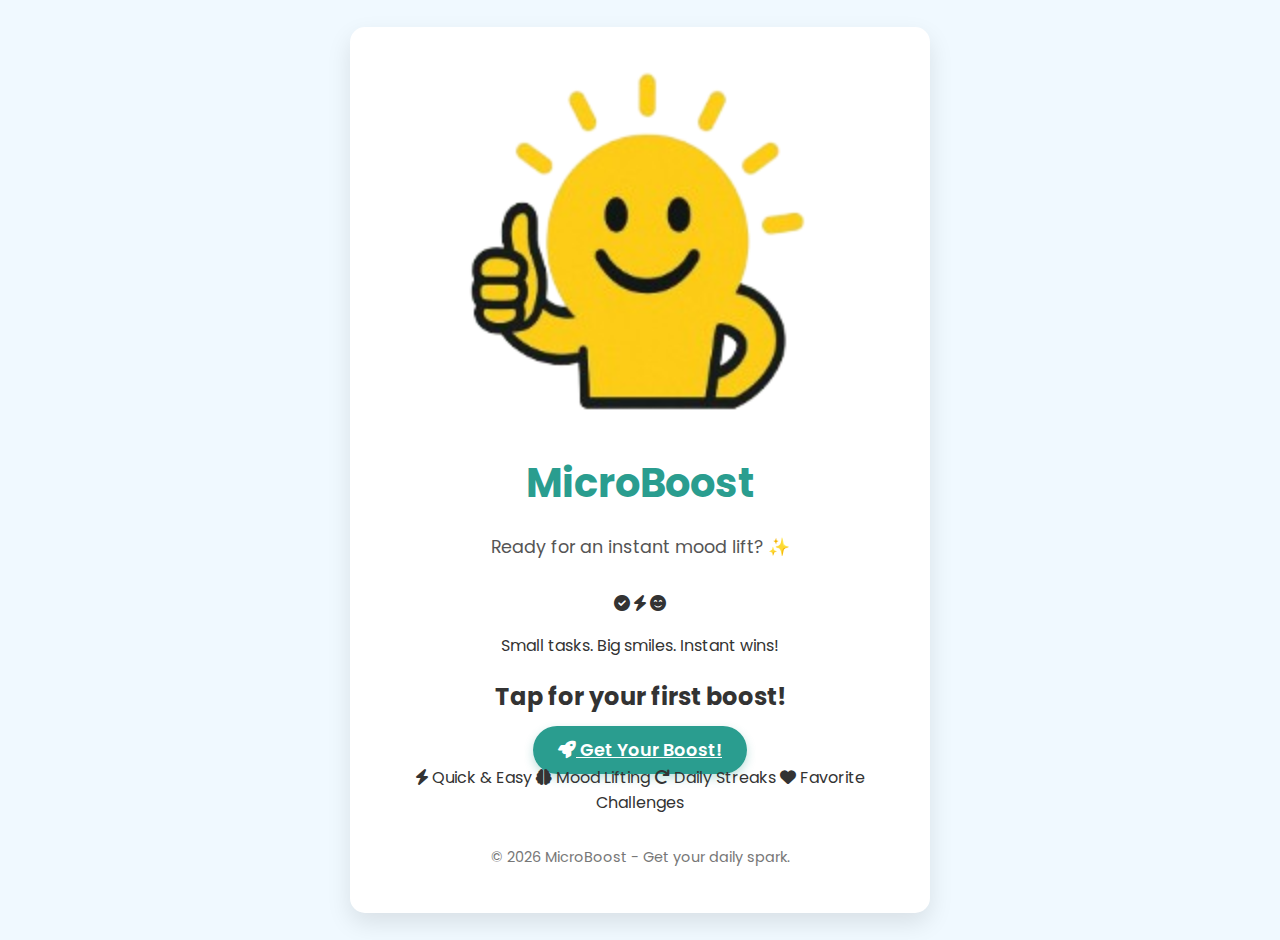
<file: index.html>
<!DOCTYPE html>
<html lang="en">
<head>
    <meta charset="UTF-8">
    <meta name="viewport" content="width=device-width, initial-scale=1.0">
    <title>MicroBoost - Your Instant Feel-Good Fix!</title>
    <link rel="stylesheet" href="style.css">
    <link rel="icon" href="favicon.png" type="image/png">
    <script async src="https://pagead2.googlesyndication.com/pagead/js/adsbygoogle.js?client=ca-pub-9271087055525719"
         crossorigin="anonymous"></script>
    <link href="https://fonts.googleapis.com/css2?family=Poppins:wght@400;600;700&display=swap" rel="stylesheet">
    <link rel="stylesheet" href="https://cdnjs.cloudflare.com/ajax/libs/font-awesome/6.0.0-beta3/css/all.min.css">
    <!-- Eventueel een lichte animatie library als je dat wilt, bijv. Animate.css (optioneel) -->
    <!-- <link rel="stylesheet" href="https://cdnjs.cloudflare.com/ajax/libs/animate.css/4.1.1/animate.min.css"/> -->
</head>
<body>
    <div class="container homepage-container">
        <header class="homepage-header">
            <img src="apple-touch-icon.png" alt="MicroBoost Logo" class="logo animate__animated animate__pulse animate__infinite animate__slower"> <!-- Logo met animatie -->
            <h1>MicroBoost</h1>
            <p class="tagline">Ready for an instant mood lift? ✨</p>
        </header>

        <main class="homepage-main">
            <section class="hero-section">
                <!-- Visueel element hier: misschien een korte GIF/video loop van confetti, lachende mensen,
                     of het "Gedaan!" scherm van de app. Of een carrousel met 3 mini-uitdaging voorbeelden. -->
                <div class="visual-placeholder">
                    <i class="fas fa-check-circle hero-icon"></i>
                    <i class="fas fa-bolt hero-icon"></i>
                    <i class="fas fa-smile-beam hero-icon"></i>
                </div>
                <p class="hero-text">Small tasks. Big smiles. Instant wins!</p>
            </section>

            <section class="cta-section">
                <h2>Tap for your first boost!</h2>
                <a href="boost.html" class="button button-primary cta-button animate__animated animate__tada animate__delay-1s">
                    <i class="fas fa-rocket"></i> Get Your Boost!
                </a>
            </section>

            <section class="quick-info-pills">
                <span><i class="fas fa-bolt"></i> Quick & Easy</span>
                <span><i class="fas fa-brain"></i> Mood Lifting</span>
                <span><i class="fas fa-redo"></i> Daily Streaks</span>
                <span><i class="fas fa-heart"></i> Favorite Challenges</span>
            </section>
        </main>

        <footer class="homepage-footer">
            <p>© <span id="currentYear"></span> MicroBoost - Get your daily spark.</p>
        </footer>
    </div>

    <script>
        const currentYearElement = document.getElementById('currentYear');
        if (currentYearElement) {
            currentYearElement.textContent = new Date().getFullYear();
        }
    </script>
</body>
</html>
</file>
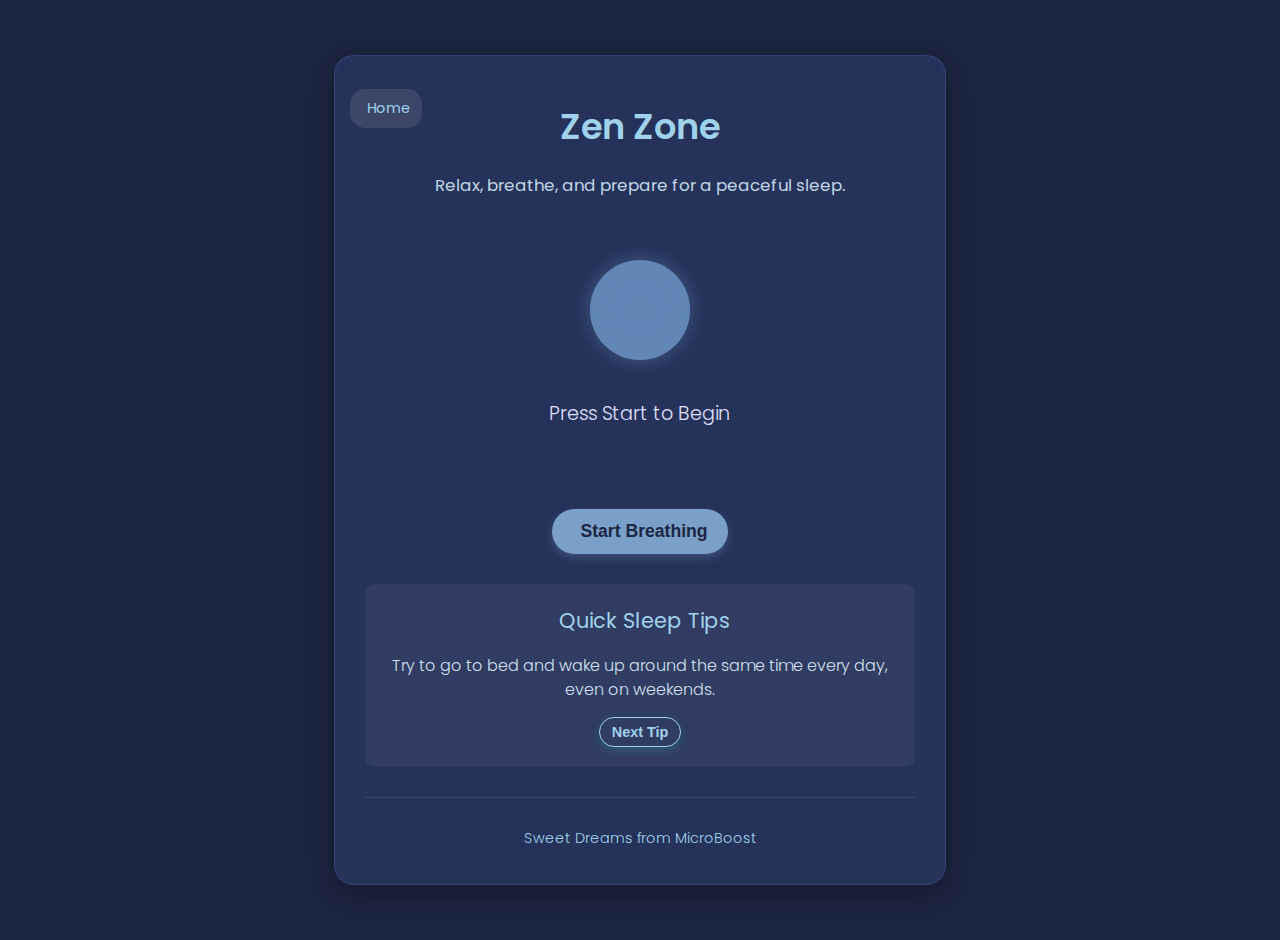
<file: sleep.html>
<!DOCTYPE html>
<html lang="en">
<head>
    <meta charset="UTF-8">
    <meta name="viewport" content="width=device-width, initial-scale=1.0">
    <title>MicroBoost - Sleep & Zen Zone</title>
    <link rel="stylesheet" href="style.css"> <!-- We gebruiken dezelfde basis CSS -->
    <link rel="apple-touch-icon" sizes="180x180" href="apple-touch-icon.png">
    <link rel="icon" type="image/png" sizes="32x32" href="favicon-32x32.png">
    <script async src="https://pagead2.googlesyndication.com/pagead/js/adsbygoogle.js?client=ca-pub-9271087055525719"
         crossorigin="anonymous"></script>
    <link href="https://fonts.googleapis.com/css2?family=Poppins:wght@300;400;600&display=swap" rel="stylesheet">
    <link rel="stylesheet" href="sleep_script.css">
</head>
<body class="sleep-page-body"> <!-- Extra class voor specifieke body styling -->

    <div class="sleep-container">
        
        <header class="sleep-header">
            <a href="index.html" class="home-link-sleep"><i class="fas fa-home"></i> Home</a>
            <h1>Zen Zone</h1>
            <p>Relax, breathe, and prepare for a peaceful sleep.</p>
        </header>

        <main class="sleep-main">
            <div class="breathing-guide-container">
                <div class="breathing-circle" id="breathingCircle"></div>
                <p class="breathing-instruction" id="breathingInstruction">Press Start to Begin</p>
            </div>

            <div class="controls">
                <button id="startStopButton" class="button button-sleep-cta"><i class="fas fa-play"></i> Start Breathing</button>
                
            </div>

            <div class="sleep-tips-container">
                <h2><i class="fas fa-lightbulb"></i> Quick Sleep Tips</h2>
                <p id="sleepTipText">Tip: Try to go to bed and wake up around the same time every day, even on weekends.</p>
                <button id="nextTipButton" class="button button-sleep-small">Next Tip</button>
            </div>
        </main>

        <footer class="sleep-footer">
            <p>Sweet Dreams from MicroBoost</p>
        </footer>
    </div>

    

    <script src="sleep_script.js"></script>
</body>
</html>
</file>
<file: style.css>
body {
    font-family: 'Poppins', sans-serif;
    background-color: #f0f9ff; /* Lichte, luchtige blauwtint */
    color: #333;
    margin: 0;
    padding: 20px;
    display: flex;
    justify-content: center;
    align-items: center;
    min-height: 100vh;
    text-align: center;
    line-height: 1.6;
}

.container {
    background-color: #ffffff;
    padding: 30px 40px;
    border-radius: 15px;
    box-shadow: 0 10px 25px rgba(0, 0, 0, 0.1);
    max-width: 500px;
    width: 100%;
}

header h1 {
    color: #2a9d8f; /* Groenblauw accent */
    font-size: 2.5em;
    margin-bottom: 5px;
}

header p {
    color: #555;
    font-size: 1.1em;
    margin-bottom: 30px;
}

.challenge-card {
    background-color: #e9f5f9; /* Nog lichtere blauwtint voor de kaart */
    padding: 25px;
    border-radius: 10px;
    margin-bottom: 25px;
    min-height: 100px; /* Zodat het niet te veel springt */
    display: flex;
    justify-content: center;
    align-items: center;
    border: 2px dashed #a0d2eb; /* Gestippelde rand */
}

#challengeText {
    font-size: 1.4em;
    color: #2c7a7b; /* Donkerder groenblauw voor tekst */
    font-weight: 600;
}

.actions {
    margin-bottom: 20px;
    display: flex;
    flex-direction: column; /* Knoppen onder elkaar op mobiel */
    gap: 10px;
}

@media (min-width: 480px) { /* Knoppen naast elkaar op grotere schermen */
    .actions {
        flex-direction: row;
        justify-content: center;
    }
}

/* ... (Behoud alle vorige relevante CSS) ... */

.filter-controls {
    display: flex;
    flex-wrap: wrap; /* Zorgt dat knoppen naar volgende regel gaan als ze niet passen */
    justify-content: center;
    gap: 10px;
    margin-bottom: 25px;
}

.filter-button {
    background-color: #e0e0e0; /* Neutrale kleur voor niet-actieve filters */
    color: #555;
    padding: 8px 15px;
    font-size: 0.95em;
    box-shadow: 0 2px 5px rgba(0,0,0,0.1);
}

.filter-button:hover {
    background-color: #d0d0d0;
}

.filter-button.active {
    background-color: #2a9d8f; /* Hoofdkleur voor actieve filter */
    color: white;
    box-shadow: 0 4px 10px rgba(42, 157, 143, 0.3);
}

/* Stijl voor de geschatte tijd in de challenge tekst */
.challenge-card #challengeText .estimated-time {
    display: block; /* Op een nieuwe regel voor duidelijkheid */
    font-size: 0.8em;
    color: #777;
    margin-top: 5px;
    font-style: italic;
}

/* Aanpassing aan challenge card om ruimte te maken voor estimated time */
.challenge-card { 
    background-color: #e9f5f9;
    padding: 20px 25px; /* Iets aangepaste padding */
    border-radius: 10px;
    margin-bottom: 25px;
    min-height: 120px; /* Iets hoger voor de extra tekstregel */
    display: flex;
    flex-direction: column; /* Zodat estimated time onder de challenge komt */
    justify-content: center;
    align-items: center;
    border: 2px dashed #a0d2eb;
}

#challengeText { /* Reset text-align voor het geval het van body erft */
    text-align: center;
}

/* ... (Rest van je CSS, inclusief .button, .feedback-container etc.) ... */
.button {
    background-color: #2a9d8f; /* Groenblauw */
    color: white;
    border: none;
    padding: 12px 25px;
    font-size: 1.1em;
    font-weight: 600;
    border-radius: 25px; /* Rondere knoppen */
    cursor: pointer;
    transition: background-color 0.3s ease, transform 0.2s ease;
    box-shadow: 0 4px 10px rgba(42, 157, 143, 0.3);
}

.button:hover {
    background-color: #268a7e; /* Iets donkerder bij hover */
    transform: translateY(-2px); /* Kleine lift bij hover */
}

.button:active {
    transform: translateY(0px); /* Terug naar normaal bij klik */
    box-shadow: 0 2px 5px rgba(42, 157, 143, 0.3);
}


.button-secondary {
    background-color: #f4a261; /* Oranje accentkleur */
    box-shadow: 0 4px 10px rgba(244, 162, 97, 0.3);
}

.button-secondary:hover {
    background-color: #e7904e;
}


.feedback-container {
    min-height: 30px; /* Ruimte voor feedback */
    margin-top: 15px;
}

#feedbackText {
    font-size: 1.2em;
    color: #e76f51; /* Rood-oranje voor feedback */
    font-weight: 600;
    opacity: 0; /* Initieel onzichtbaar */
    transform: translateY(10px); /* Initieel iets naar beneden */
    transition: opacity 0.5s ease, transform 0.5s ease;
}

#feedbackText.show {
    opacity: 1;
    transform: translateY(0);
}


footer {
    margin-top: 30px;
    font-size: 0.9em;
    color: #777;
}

/* ... (Behoud alle vorige CSS) ... */

/* Nieuwe CSS voor challenge text animatie */
.challenge-card #challengeText {
    font-size: 1.4em;
    color: #2c7a7b;
    font-weight: 600;
    transition: opacity 0.4s ease-in-out, transform 0.4s ease-in-out;
    opacity: 1;
    transform: translateY(0);
}

.challenge-card #challengeText.fade-out {
    opacity: 0;
    transform: translateY(-10px);
}

.challenge-card #challengeText.fade-in {
    opacity: 1;
    transform: translateY(0);
}


/* Feedback animatie verbetering */
#feedbackText {
    font-size: 1.2em;
    color: #e76f51;
    font-weight: 600;
    opacity: 0;
    transform: scale(0.8) translateY(20px); /* Begin kleiner en lager */
    transition: opacity 0.4s cubic-bezier(0.68, -0.55, 0.27, 1.55), transform 0.4s cubic-bezier(0.68, -0.55, 0.27, 1.55); /* Bounce effect */
}

#feedbackText.show {
    opacity: 1;
    transform: scale(1) translateY(0);
}

/* Stijl voor de knoppen wanneer disabled (duidelijker) */
.button:disabled {
    background-color: #cccccc;
    color: #666666;
    cursor: not-allowed;
    box-shadow: none;
    transform: none;
}

/* ... (Behoud alle vorige relevante CSS) ... */

header .stats-display {
    margin-top: 10px;
    margin-bottom: 20px;
    font-size: 0.95em;
    color: #555;
    display: flex;
    justify-content: center;
    gap: 20px; /* Ruimte tussen streak en totaal */
}

header .stats-display span {
    background-color: #e9f5f9;
    padding: 5px 10px;
    border-radius: 15px;
}

.challenge-card {
    position: relative; /* Nodig voor absolute positionering van favoriet knop */
    /* ... (andere .challenge-card stijlen blijven) ... */
}

.favorite-button {
    position: absolute;
    top: 10px;
    right: 10px;
    background: none;
    border: none;
    font-size: 1.5em; /* Groter icoon */
    color: #e76f51; /* Oranje-rood voor hartje */
    cursor: pointer;
    padding: 5px;
    transition: transform 0.2s ease;
}

.favorite-button:hover {
    transform: scale(1.2);
}

.favorite-button i.fas { /* Stijl voor gevuld hart */
    color: #e76f51; /* Behoud kleur */
}
.favorite-button i.far { /* Stijl voor leeg hart */
    color: #cccccc; /* Grijs als niet favoriet */
}
.favorite-button.is-favorite i.far { /* Verberg leeg hart als favoriet */
    display: none;
}
.favorite-button.is-favorite i.fas { /* Toon gevuld hart als favoriet */
    display: inline-block; /* Of wat nodig is voor Font Awesome */
}
/* Als je geen Font Awesome gebruikt en tekst "Favoriet" hebt, pas dit dan aan */


.favorites-panel {
    position: fixed; /* Of absolute, afhankelijk van gewenst effect */
    top: 50%;
    left: 50%;
    transform: translate(-50%, -50%);
    background-color: white;
    padding: 20px 30px;
    border-radius: 10px;
    box-shadow: 0 0 20px rgba(0,0,0,0.2);
    z-index: 1000; /* Boven andere content */
    width: 90%;
    max-width: 450px;
    max-height: 80vh; /* Maximale hoogte */
    overflow-y: auto; /* Scrollen als lijst lang is */
    text-align: left;
}

.favorites-panel.hidden {
    display: none;
}

.favorites-panel h2 {
    text-align: center;
    margin-top: 0;
    margin-bottom: 15px;
    color: #2a9d8f;
}

.favorites-panel ul {
    list-style-type: none;
    padding: 0;
    margin-bottom: 20px;
}

.favorites-panel li {
    padding: 10px 0;
    border-bottom: 1px solid #eee;
    font-size: 0.95em;
    display: flex; /* Voor verwijder knop */
    justify-content: space-between;
    align-items: center;
}
.favorites-panel li:last-child {
    border-bottom: none;
}
.favorites-panel .remove-favorite-btn {
    background: none;
    border: none;
    color: #e76f51;
    font-size: 0.9em;
    cursor: pointer;
    padding: 5px;
}
.favorites-panel .remove-favorite-btn:hover {
    color: #c0392b;
}


/* Stijl voor de favorieten toggle knop in de filters */
.favorite-toggle-button i {
    margin-right: 5px;
}

/* ... (Behoud alle vorige relevante CSS) ... */

/* Stijl voor de daadwerkelijke filterknoppen (Alles, Snel, Medium, Lang) */
.filter-button[data-filter] { /* Selecteert alleen knoppen met data-filter attribuut */
    background-color: #f0f0f0;
    color: #555;
    border: 2px solid transparent;
    padding: 8px 15px;
    font-size: 0.95em;
    border-radius: 20px;
    cursor: pointer;
    transition: background-color 0.3s ease, color 0.3s ease, border-color 0.3s ease, transform 0.2s ease;
    font-weight: 500;
}

.filter-button[data-filter]:hover {
    background-color: #e0e0e0;
    color: #333;
    transform: translateY(-1px);
}

.filter-button[data-filter].active { /* Deze .active class is voor de geselecteerde DUUR-filter */
    background-color: #2a9d8f;
    color: white;
    border-color: #227c70;
    font-weight: 600;
    transform: translateY(0);
    box-shadow: 0 3px 8px rgba(42, 157, 143, 0.25);
}

/* Aparte styling voor de "Favorieten" knop, die nu meer als een toggle fungeert */
#showFavoritesButton {
    background-color: #f4a261; /* Oranje basiskleur, bijvoorbeeld */
    color: white;
    border: 2px solid transparent; /* Voor consistentie */
    /* Behoud padding, font-size, border-radius, cursor, transition van .filter-button als je wilt */
}

#showFavoritesButton:hover {
    background-color: #e7904e; /* Donkerder oranje bij hover */
}

/* Optionele stijl als het favorietenpaneel open is (via JS class 'active-panel-open') */
#showFavoritesButton.active-panel-open {
    background-color: #d98240; /* Nog donkerder oranje als paneel open is */
    border-color: #c06c30;
    box-shadow: inset 0 2px 4px rgba(0,0,0,0.15); /* Ingedrukt effect */
}


/* ... (Rest van je CSS) ... */
</file>
<file: sleep_script.css>
/* sleep_style.css */

.sleep-page-body {
    background-color: #1c2541; /* Donkerblauw, nachtelijke sfeer */
    color: #f0f8ff; /* Lichte tekstkleur (AliceBlue) */
    transition: background-color 0.5s ease;
}

.sleep-container {
    background-color: rgba(42, 55, 100, 0.7); /* Semi-transparant donkerblauw */
    padding: 20px 30px;
    border-radius: 20px;
    box-shadow: 0 8px 30px rgba(0, 0, 0, 0.3);
    max-width: 550px;
    width: 90%;
    border: 1px solid rgba(128, 128, 255, 0.2); /* Subtiele lichte rand */
}

.sleep-header {
    text-align: center;
    margin-bottom: 30px;
    position: relative; /* Voor de home link positionering */
}

.home-link-sleep {
    position: absolute;
    top: -10px;
    left: -15px;
    font-size: 0.9em;
    color: #a0d2eb;
    text-decoration: none;
    padding: 8px 12px;
    background-color: rgba(255, 255, 255, 0.1);
    border-radius: 15px;
    transition: background-color 0.3s, color 0.3s;
}
.home-link-sleep:hover {
    background-color: rgba(255, 255, 255, 0.2);
    color: #f0f8ff;
}
.home-link-sleep i {
    margin-right: 5px;
}


.sleep-header h1 {
    color: #a0d2eb; /* Lichtblauw */
    font-size: 2.2em;
    margin-bottom: 5px;
    font-weight: 600;
}

.sleep-header p {
    color: #c0d6e4; /* Nog lichter blauw/grijs */
    font-size: 1.05em;
}

.breathing-guide-container {
    display: flex;
    flex-direction: column;
    align-items: center;
    justify-content: center;
    margin-bottom: 30px;
    min-height: 250px; /* Ruimte voor cirkel en tekst */
}

.breathing-circle {
    width: 100px; /* Startgrootte */
    height: 100px;
    background-color: #6287b7; /* Zacht, dromerig blauw */
    border-radius: 50%;
    margin-bottom: 20px;
    transition: transform 3.8s cubic-bezier(0.45, 0.05, 0.55, 0.95), background-color 3.8s ease; /* Langzame, vloeiende transitie */
    box-shadow: 0 0 20px rgba(98, 135, 183, 0.5), 0 0 30px rgba(98, 135, 183, 0.3) inset;
}

.breathing-circle.inhale {
    transform: scale(1.8);
    background-color: #8bb5e8; /* Lichter bij inademen */
}

.breathing-circle.exhale {
    transform: scale(1);
    background-color: #6287b7; /* Terug naar basiskleur */
}

.breathing-instruction {
    font-size: 1.2em;
    color: #e0e0ff;
    min-height: 1.5em; /* Voorkom springen van layout */
    font-weight: 300;
}

.sleep-main .controls {
    display: flex;
    justify-content: center;
    gap: 15px;
    margin-bottom: 30px;
}

/* Overwrite algemene knopstijlen voor deze pagina indien nodig */
.button-sleep-cta {
    background-color: #7aa0c9; /* Passend bij thema */
    color: #1c2541; /* Donkere tekst voor contrast */
    box-shadow: 0 4px 10px rgba(122, 160, 201, 0.3);
    padding: 12px 20px;
}
.button-sleep-cta:hover {
    background-color: #8bb5e8;
}
.button-sleep-cta i {
    margin-right: 8px;
}


.button-sleep-secondary {
    background-color: rgba(255,255,255,0.15);
    color: #e0e0ff;
    border: 1px solid rgba(255,255,255,0.2);
    padding: 10px 15px;
}
.button-sleep-secondary:hover {
    background-color: rgba(255,255,255,0.25);
}
.button-sleep-secondary.sound-on i {
    color: #a0d2eb; /* Lichter blauw als geluid aan is */
}


.sleep-tips-container {
    background-color: rgba(255, 255, 255, 0.05);
    padding: 20px;
    border-radius: 10px;
    text-align: center;
}

.sleep-tips-container h2 {
    font-size: 1.3em;
    color: #a0d2eb;
    margin-top: 0;
    margin-bottom: 15px;
    font-weight: 400;
}
.sleep-tips-container h2 i {
    margin-right: 8px;
}

#sleepTipText {
    font-size: 1em;
    color: #d0e0f0;
    min-height: 3em; /* Ruimte voor 2 regels tekst */
    margin-bottom: 15px;
    font-weight: 300;
    line-height: 1.5;
}

.button-sleep-small {
    background-color: transparent;
    color: #a0d2eb;
    border: 1px solid #a0d2eb;
    padding: 6px 12px;
    font-size: 0.9em;
}
.button-sleep-small:hover {
    background-color: #a0d2eb;
    color: #1c2541;
}

.sleep-footer {
    margin-top: 30px;
    padding-top: 15px;
    border-top: 1px solid rgba(255, 255, 255, 0.1);
    font-size: 0.9em;
    color: #a0d2eb;
    font-weight: 300;
}

.breathing-circle {
    width: 100px; /* Startgrootte */
    height: 100px;
    background-color: #6287b7;
    border-radius: 50%;
    margin-bottom: 20px;
    /* Belangrijk: transitie voor transform (schaal) en achtergrondkleur */
    transition: transform 3.8s cubic-bezier(0.45, 0.05, 0.55, 0.95), background-color 3.8s ease;
    box-shadow: 0 0 20px rgba(98, 135, 183, 0.5), 0 0 30px rgba(98, 135, 183, 0.3) inset;
    transform: scale(1); /* Expliciete startwaarde voor schaal */
}

.breathing-circle.inhale { /* Wordt gebruikt voor inademen en vasthouden (vol) */
    transform: scale(1.8); /* Groter worden */
    background-color: #8bb5e8; /* Lichter bij inademen */
}

.breathing-circle.exhale { /* Wordt gebruikt voor uitademen en vasthouden (leeg) */
    transform: scale(1); /* Terug naar originele grootte */
    background-color: #6287b7; /* Terug naar basiskleur */
}
</file>
